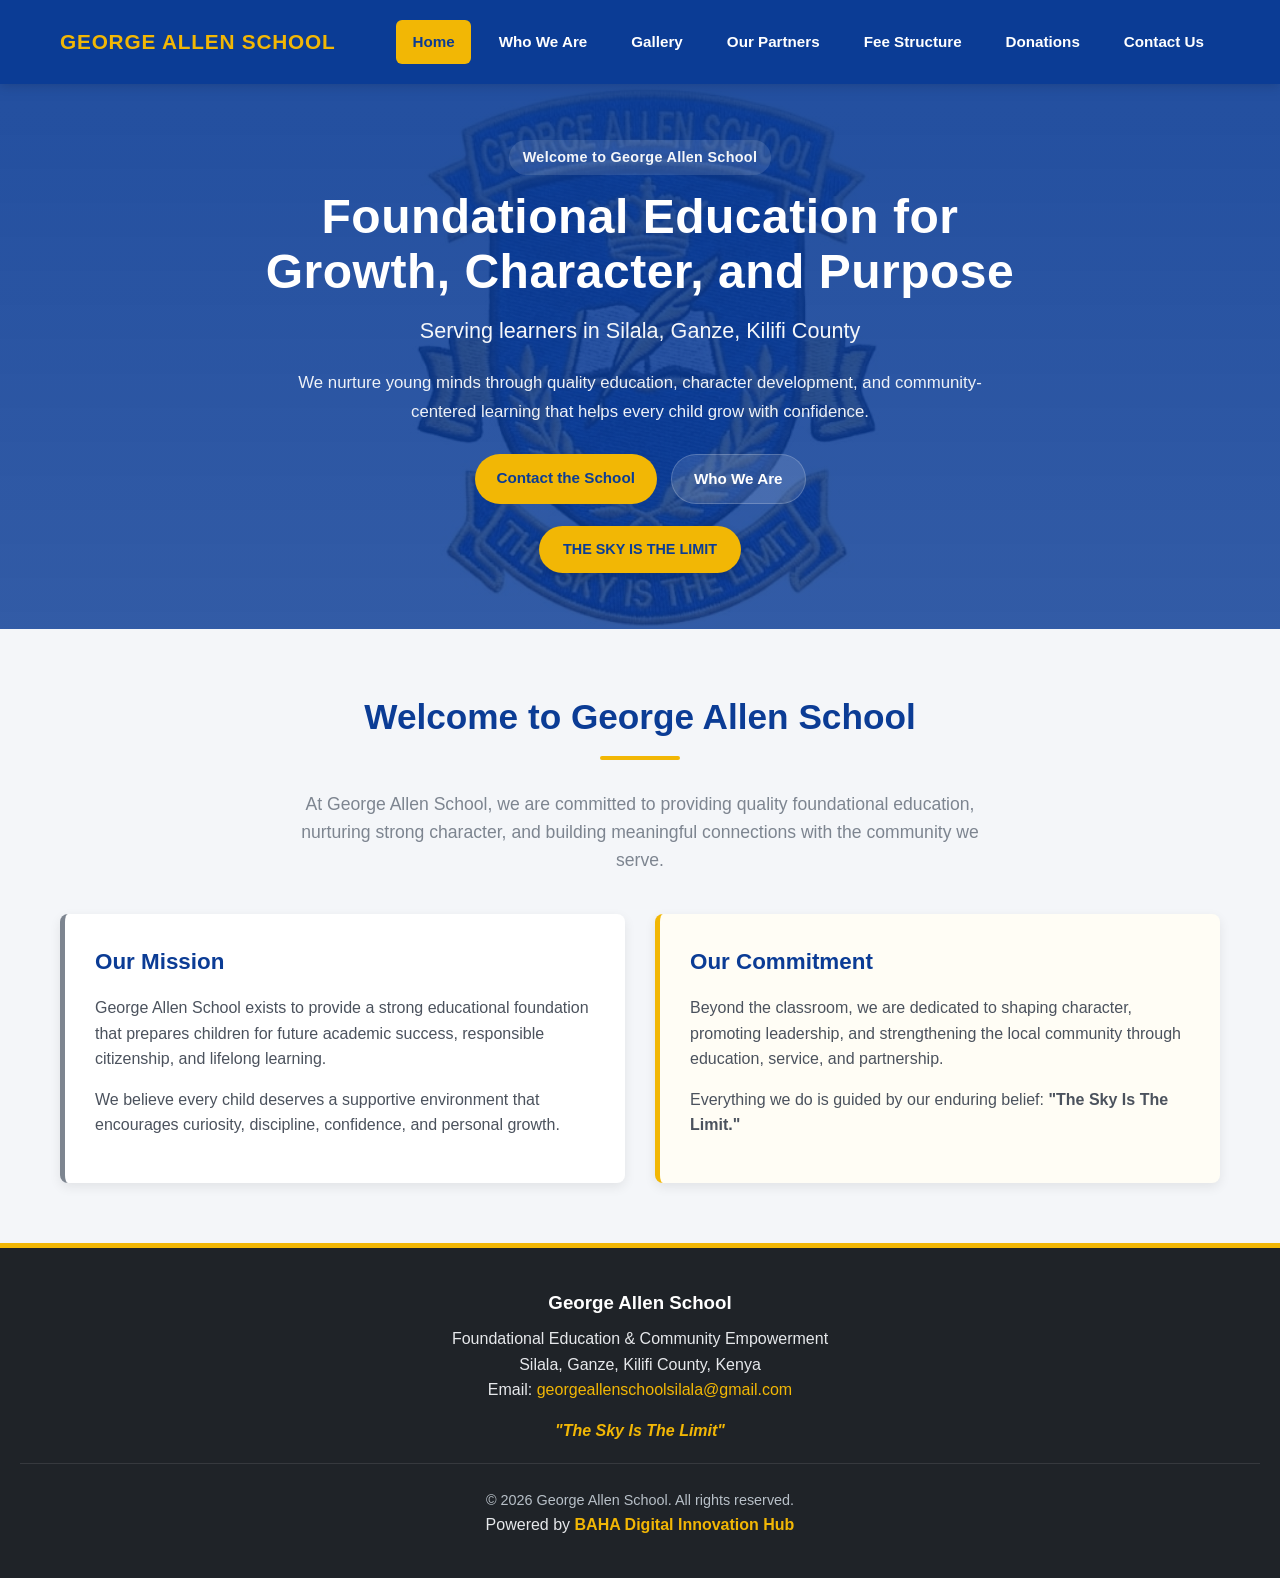
<file: index.html>
<!DOCTYPE html>
<html lang="en">
<head>
  <meta charset="UTF-8" />
  <meta name="viewport" content="width=device-width, initial-scale=1.0" />

  <title>George Allen School | Foundational Education & Community Empowerment in Silala, Ganze, Kilifi County</title>

  <meta
    name="description"
    content="George Allen School provides quality foundational education in Silala, Ganze, Kilifi County, nurturing knowledge, character, purpose, and community empowerment."
  />
  <meta
    name="keywords"
    content="George Allen School, Silala, Ganze, Kilifi County, school, education, foundational education, community empowerment, learners, children, Kenya"
  />
  <meta name="author" content="George Allen School" />
  <meta name="robots" content="index,follow" />

  <meta property="og:title" content="George Allen School" />
  <meta property="og:description" content="Foundational Education & Community Empowerment" />
  <meta property="og:type" content="website" />
  <meta property="og:url" content="https://georgeallenschoolsilala.com/" />
  <meta property="og:site_name" content="George Allen School" />
  <meta property="og:image" content="https://georgeallenschoolsilala.com/assets/images/george-allen-logo.jpeg" />

  <meta name="twitter:card" content="summary_large_image" />
  <meta name="twitter:title" content="George Allen School" />
  <meta name="twitter:description" content="Foundational Education & Community Empowerment in Silala, Ganze, Kilifi County." />
  <meta name="twitter:image" content="https://georgeallenschoolsilala.com/assets/images/george-allen-logo.jpeg" />

  <link rel="icon" type="image/jpeg" href="assets/images/george-allen-logo.jpeg" />
  <link rel="stylesheet" href="style.css" />

  <script type="application/ld+json">
  {
    "@context": "https://schema.org",
    "@type": "School",
    "name": "George Allen School",
    "description": "George Allen School provides quality foundational education in Silala, Ganze, Kilifi County, nurturing knowledge, character, purpose, and community empowerment.",
    "address": {
      "@type": "PostalAddress",
      "addressLocality": "Silala, Ganze",
      "addressRegion": "Kilifi County",
      "addressCountry": "KE"
    },
    "areaServed": "Kilifi County",
    "url": "https://georgeallenschoolsilala.com/",
    "logo": "https://georgeallenschoolsilala.com/assets/images/george-allen-logo.jpeg"
  }
  </script>
</head>
<body>

  <!-- HEADER -->
  <header class="site-header">
    <div class="header-inner container">
      <div class="logo">
        <a href="#home">George Allen School</a>
      </div>

      <button
        class="menu-toggle"
        id="menu-toggle"
        type="button"
        aria-label="Toggle navigation menu"
        aria-expanded="false"
        aria-controls="primary-navigation"
      >
        <span></span>
        <span></span>
        <span></span>
      </button>

      <nav
        class="nav-menu"id="primary-navigation"aria-label="Main navigation">
        <a href="#home" class="nav-btn active" data-page="home">Home</a>
        <a href="#about" class="nav-btn" data-page="about">Who We Are</a>
        <a href="#gallery" class="nav-btn" data-page="gallery">Gallery</a>
        <a href="#partners" class="nav-btn" data-page="partners">Our Partners</a>
        <a href="pages/fee-structure.html" class="nav-btn">Fee Structure</a>
        <a href="pages/donations.html" class="nav-btn">Donations</a>
        <a href="#contact" class="nav-btn" data-page="contact">Contact Us</a>
      </nav>
    </div>
  </header>

  <!-- MAIN CONTENT -->
  <main id="content-app">
    <noscript>Please enable JavaScript to view the full website content.</noscript>
  </main>

  <!-- FOOTER -->
  <footer class="site-footer">
    <h3>George Allen School</h3>
    <p>Foundational Education & Community Empowerment</p>
    <p>Silala, Ganze, Kilifi County, Kenya</p>

    <p>
      Email:
      <a href="mailto:georgeallenschoolsilala@gmail.com">
        georgeallenschoolsilala@gmail.com
      </a>
    </p>

    <div class="footer-motto">
      "The Sky Is The Limit"
    </div>

    <div class="footer-content">
      <p class="copyright-text">
        &copy; 2026 George Allen School. All rights reserved.
      </p>
    </div>

    <p class="site-credits">
      Powered by
      <a
        id="site-designer"
        href="https://bahamadzogadze.com"
        target="_blank"
        rel="noopener noreferrer"
      >
        BAHA Digital Innovation Hub
      </a>
    </p>
  </footer>

  <script src="script.js"></script>
</body>
</html>
</file>
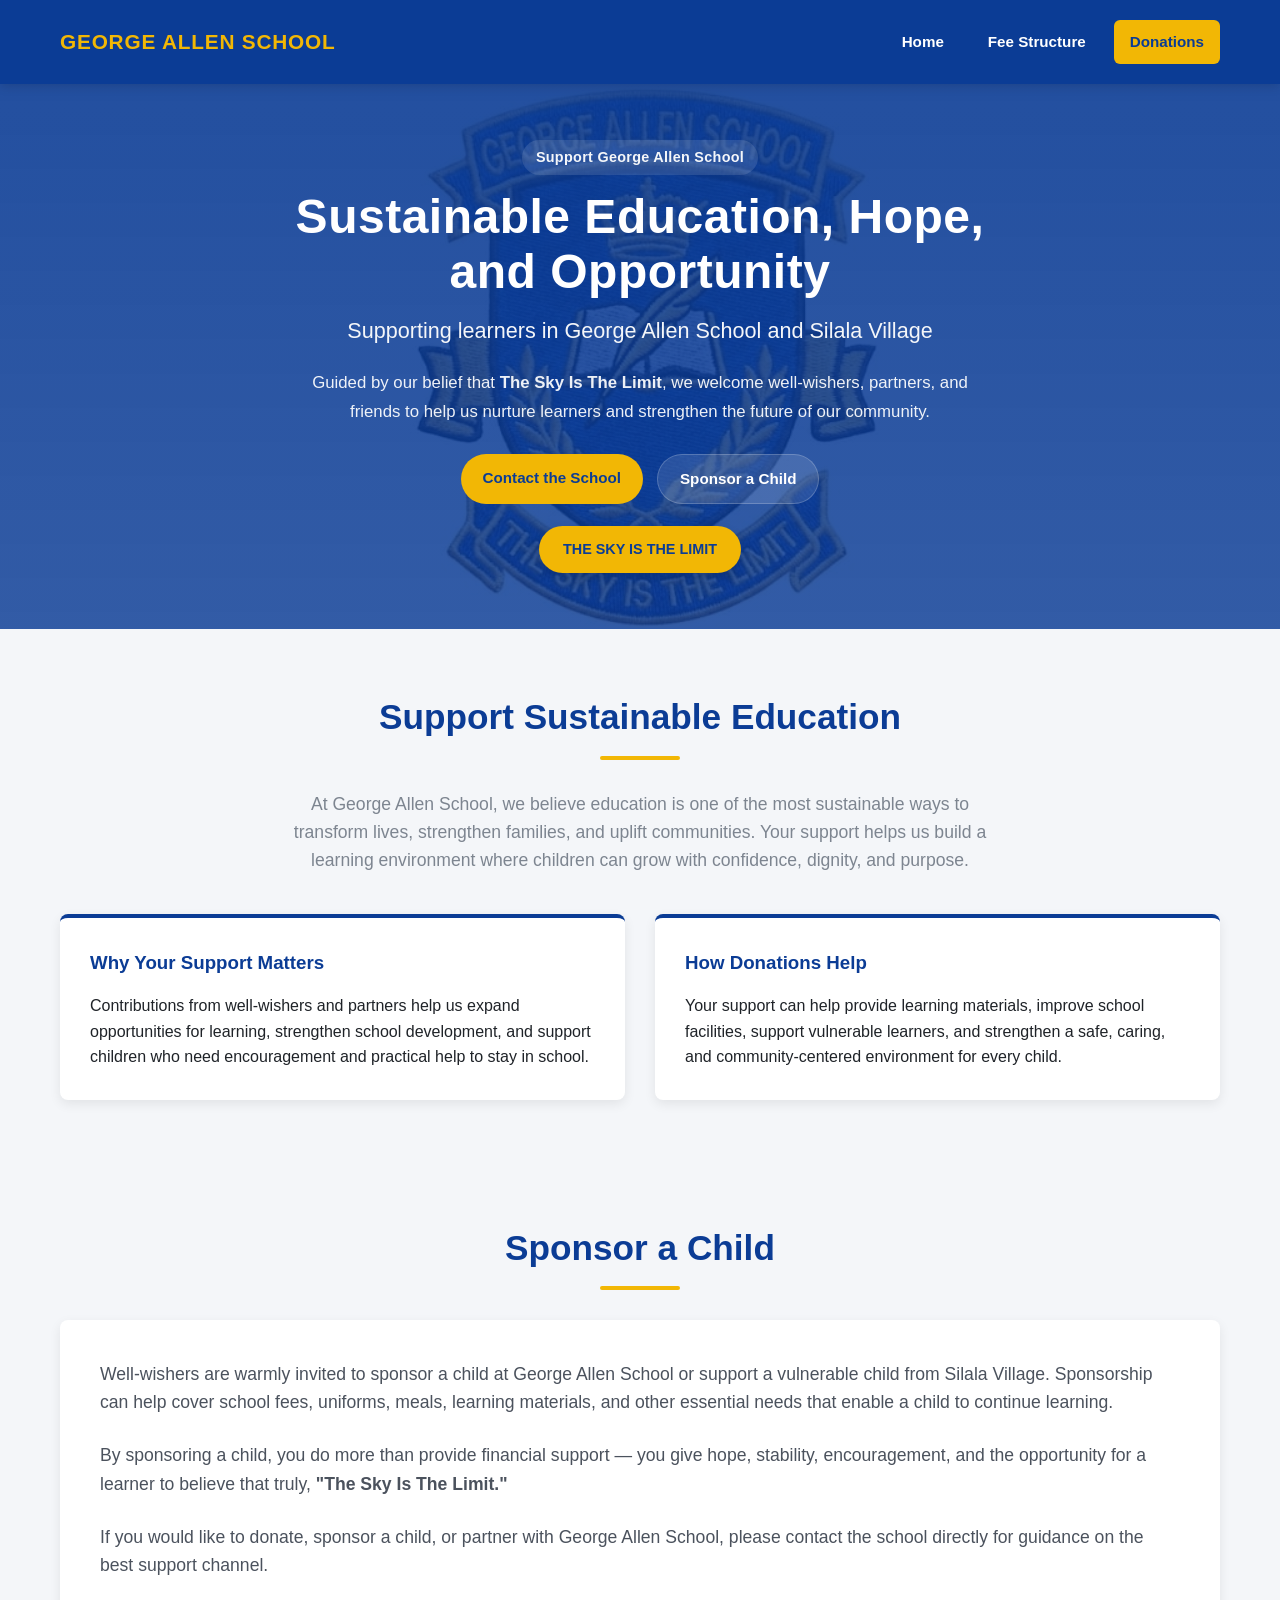
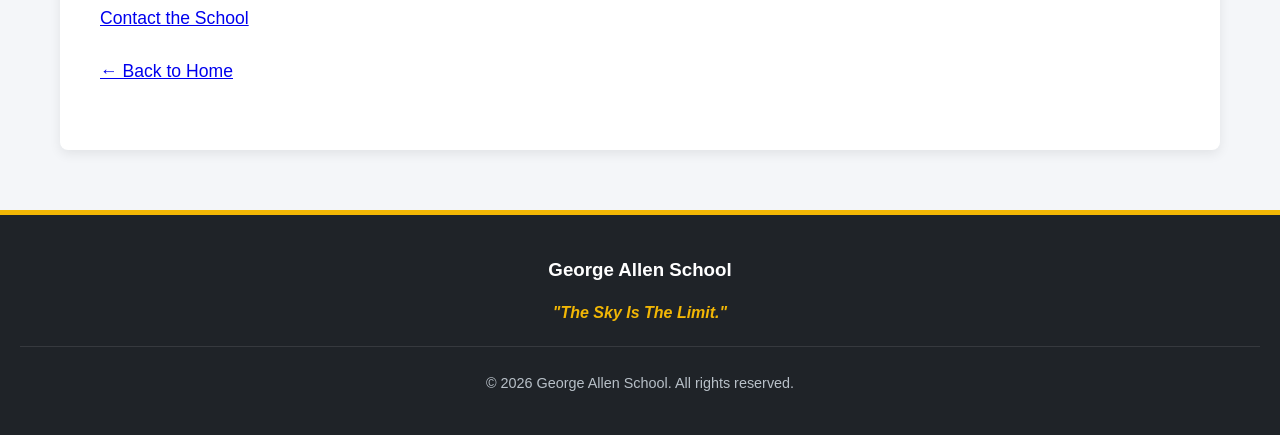
<file: pages/donations.html>
<!DOCTYPE html>
<html lang="en">
<head>
  <meta charset="UTF-8" />
  <meta name="viewport" content="width=device-width, initial-scale=1.0" />
  <title>Donations | George Allen School</title>
  <link rel="stylesheet" href="../style.css" />
</head>
<body>

  <header class="site-header">
    <div class="container header-inner">
      <div class="logo">
        <a href="../index.html">George Allen School</a>
      </div>
      <nav class="nav-menu" aria-label="Subpage navigation">
        <a href="../index.html" class="nav-btn">Home</a>
        <a href="fee-structure.html" class="nav-btn">Fee Structure</a>
        <a href="donations.html" class="nav-btn active">Donations</a>
      </nav>
    </div>
  </header>

  <main>
    <section class="home-hero">
      <div class="hero-overlay">
        <p class="hero-eyebrow">Support George Allen School</p>
        <h1>Sustainable Education, Hope, and Opportunity</h1>
        <p class="hero-tagline">Supporting learners in George Allen School and Silala Village</p>
        <p class="hero-support-text">
          Guided by our belief that <strong>The Sky Is The Limit</strong>, we welcome well-wishers,
          partners, and friends to help us nurture learners and strengthen the future of our community.
        </p>

        <div class="hero-actions">
          <a href="../index.html#contact" class="hero-btn hero-btn-primary">Contact the School</a>
          <a href="#sponsorship" class="hero-btn hero-btn-secondary">Sponsor a Child</a>
        </div>

        <div class="motto-badge">The Sky Is The Limit</div>
      </div>
    </section>

    <section class="page-section donations-section">
      <div class="container">
        <h2>Support Sustainable Education</h2>
        <hr class="accent-line">
        <p class="section-intro">
          At George Allen School, we believe education is one of the most sustainable ways to transform lives,
          strengthen families, and uplift communities. Your support helps us build a learning environment
          where children can grow with confidence, dignity, and purpose.
        </p>

        <div class="partners-grid">
          <article class="partner-card">
            <h3>Why Your Support Matters</h3>
            <p>
              Contributions from well-wishers and partners help us expand opportunities for learning,
              strengthen school development, and support children who need encouragement and practical help
              to stay in school.
            </p>
          </article>

          <article class="partner-card">
            <h3>How Donations Help</h3>
            <p>
              Your support can help provide learning materials, improve school facilities, support vulnerable
              learners, and strengthen a safe, caring, and community-centered environment for every child.
            </p>
          </article>
        </div>
      </div>
    </section>

    <section class="page-section donations-section" id="sponsorship">
      <div class="container">
        <h2>Sponsor a Child</h2>
        <hr class="accent-line">

        <div class="about-content">
          <p>
            Well-wishers are warmly invited to sponsor a child at George Allen School or support a vulnerable
            child from Silala Village. Sponsorship can help cover school fees, uniforms, meals, learning
            materials, and other essential needs that enable a child to continue learning.
          </p>

          <p>
            By sponsoring a child, you do more than provide financial support — you give hope, stability,
            encouragement, and the opportunity for a learner to believe that truly,
            <strong>"The Sky Is The Limit."</strong>
          </p>

          <p>
            If you would like to donate, sponsor a child, or partner with George Allen School,
            please contact the school directly for guidance on the best support channel.
          </p>

          <p>
            <a href="../index.html#contact">Contact the School</a>
          </p>

          <p>
            <a href="../index.html">← Back to Home</a>
          </p>
        </div>
      </div>
    </section>
  </main>

  <footer class="site-footer">
    <h3>George Allen School</h3>
    <p class="footer-motto">"The Sky Is The Limit."</p>
    <div class="footer-content">
      <p class="copyright-text">© 2026 George Allen School. All rights reserved.</p>
    </div>
  </footer>

</body>
</html>
</file>
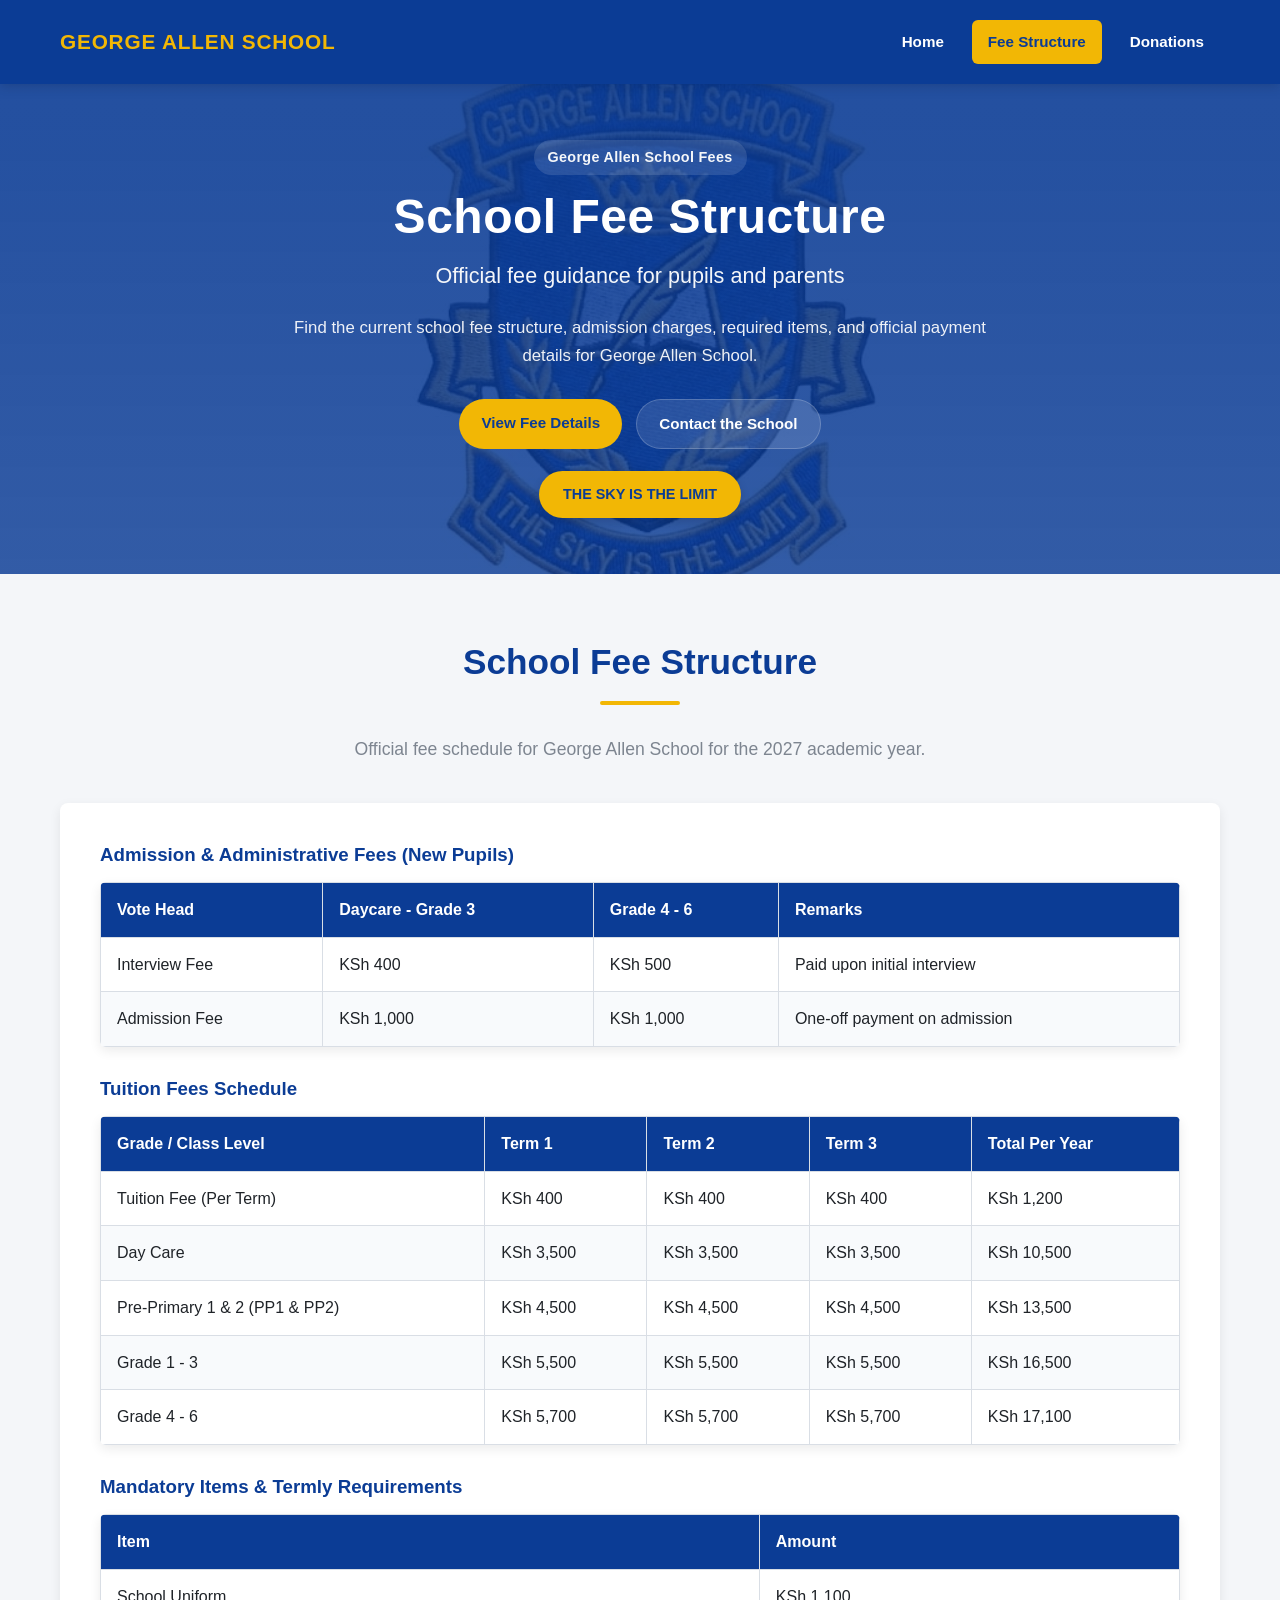
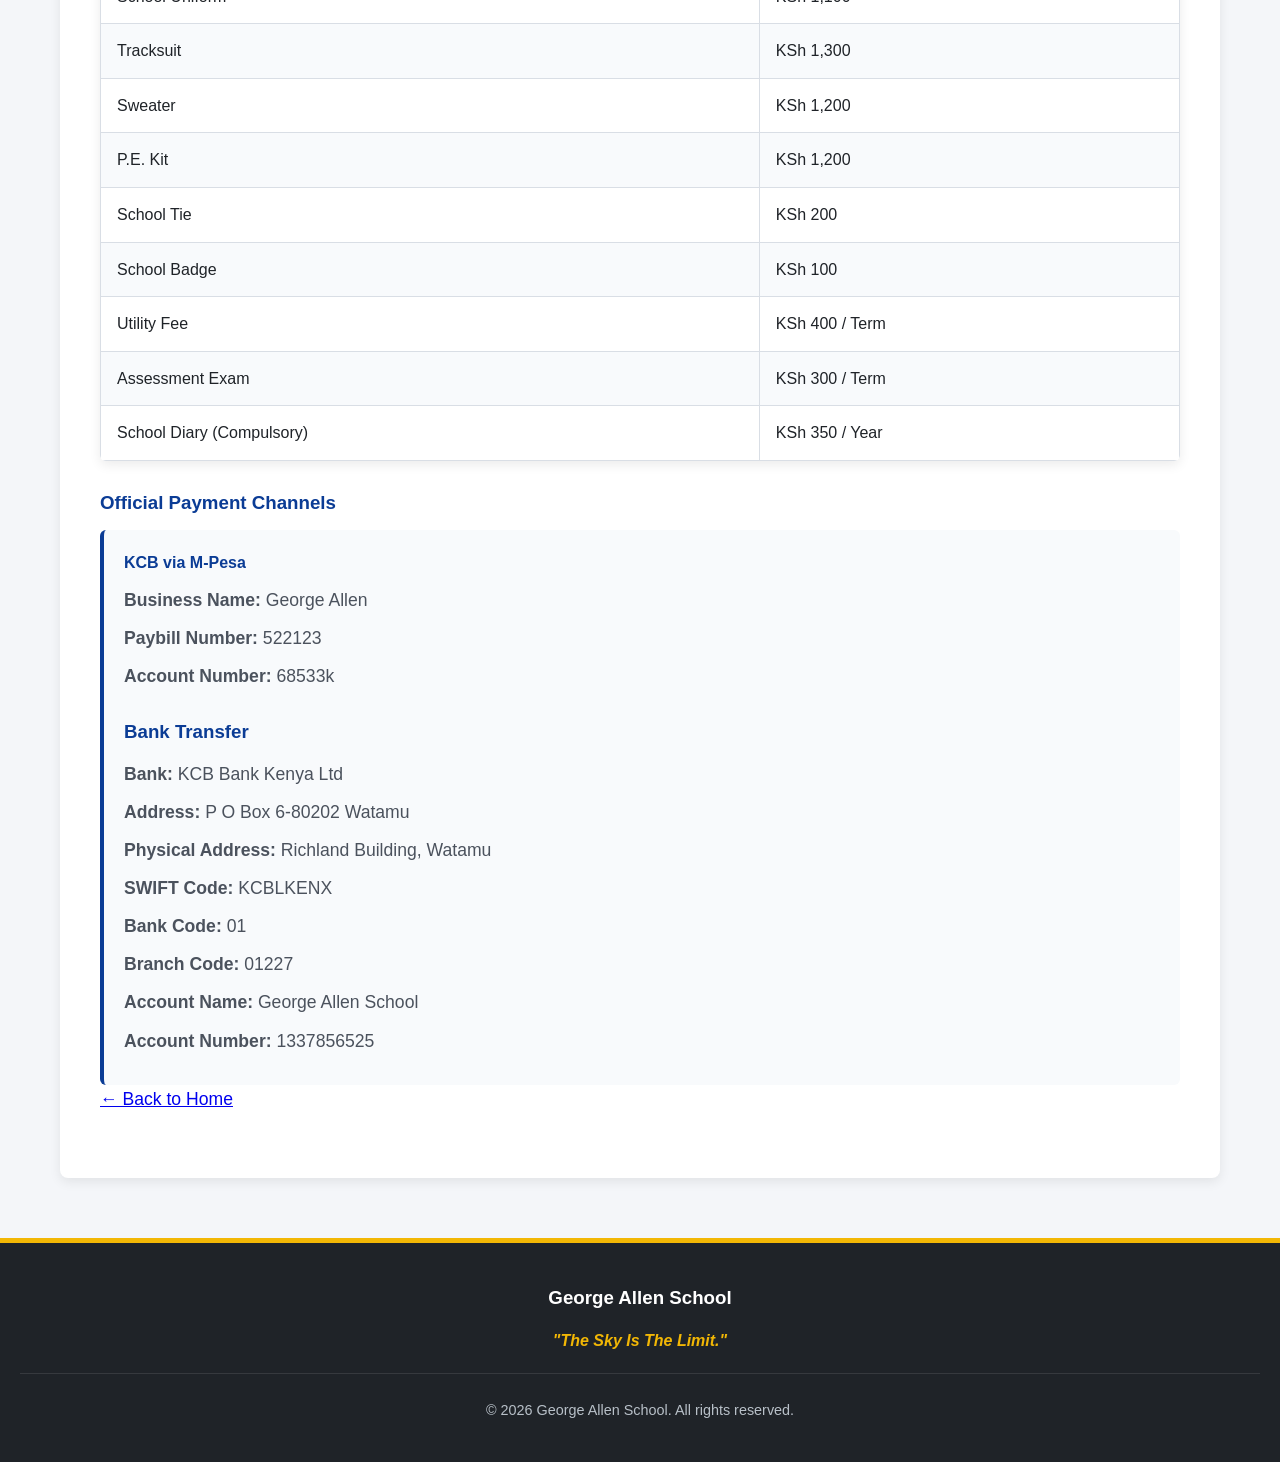
<file: pages/fee-structure.html>
<!DOCTYPE html>
<html lang="en">
<head>
  <meta charset="UTF-8" />
  <meta name="viewport" content="width=device-width, initial-scale=1.0" />
  <title>Fee Structure | George Allen School</title>
  <link rel="stylesheet" href="../style.css" />
</head>
<body>

  <header class="site-header">
    <div class="container header-inner">
      <div class="logo">
        <a href="../index.html">George Allen School</a>
      </div>
      <nav class="nav-menu" aria-label="Subpage navigation">
        <a href="../index.html" class="nav-btn">Home</a>
        <a href="fee-structure.html" class="nav-btn active">Fee Structure</a>
        <a href="donations.html" class="nav-btn">Donations</a>
      </nav>
    </div>
  </header>

  <main>
    <section class="home-hero">
      <div class="hero-overlay">
        <p class="hero-eyebrow">George Allen School Fees</p>
        <h1>School Fee Structure</h1>
        <p class="hero-tagline">Official fee guidance for pupils and parents</p>
        <p class="hero-support-text">
          Find the current school fee structure, admission charges, required items,
          and official payment details for George Allen School.
        </p>

        <div class="hero-actions">
          <a href="#fee-details" class="hero-btn hero-btn-primary">View Fee Details</a>
          <a href="../index.html#contact" class="hero-btn hero-btn-secondary">Contact the School</a>
        </div>

        <div class="motto-badge">The Sky Is The Limit</div>
      </div>
    </section>

    <section class="page-section fee-structure-section" id="fee-details">
      <div class="container">
        <h2>School Fee Structure</h2>
        <hr class="accent-line" />
        <p class="section-intro">
          Official fee schedule for George Allen School for the 2027 academic year.
        </p>

        <div class="about-content">
          <h3>Admission & Administrative Fees (New Pupils)</h3>
          <div class="fee-table-wrap">
            <table class="fee-table">
              <thead>
                <tr>
                  <th>Vote Head</th>
                  <th>Daycare - Grade 3</th>
                  <th>Grade 4 - 6</th>
                  <th>Remarks</th>
                </tr>
              </thead>
              <tbody>
                <tr>
                  <td>Interview Fee</td>
                  <td>KSh 400</td>
                  <td>KSh 500</td>
                  <td>Paid upon initial interview</td>
                </tr>
                <tr>
                  <td>Admission Fee</td>
                  <td>KSh 1,000</td>
                  <td>KSh 1,000</td>
                  <td>One-off payment on admission</td>
                </tr>
              </tbody>
            </table>
          </div>

          <h3>Tuition Fees Schedule</h3>
          <div class="fee-table-wrap">
            <table class="fee-table">
              <thead>
                <tr>
                  <th>Grade / Class Level</th>
                  <th>Term 1</th>
                  <th>Term 2</th>
                  <th>Term 3</th>
                  <th>Total Per Year</th>
                </tr>
              </thead>
              <tbody>
                <tr>
                  <td>Tuition Fee (Per Term)</td>
                  <td>KSh 400</td>
                  <td>KSh 400</td>
                  <td>KSh 400</td>
                  <td>KSh 1,200</td>
                </tr>
                <tr>
                  <td>Day Care</td>
                  <td>KSh 3,500</td>
                  <td>KSh 3,500</td>
                  <td>KSh 3,500</td>
                  <td>KSh 10,500</td>
                </tr>
                <tr>
                  <td>Pre-Primary 1 & 2 (PP1 & PP2)</td>
                  <td>KSh 4,500</td>
                  <td>KSh 4,500</td>
                  <td>KSh 4,500</td>
                  <td>KSh 13,500</td>
                </tr>
                <tr>
                  <td>Grade 1 - 3</td>
                  <td>KSh 5,500</td>
                  <td>KSh 5,500</td>
                  <td>KSh 5,500</td>
                  <td>KSh 16,500</td>
                </tr>
                <tr>
                  <td>Grade 4 - 6</td>
                  <td>KSh 5,700</td>
                  <td>KSh 5,700</td>
                  <td>KSh 5,700</td>
                  <td>KSh 17,100</td>
                </tr>
              </tbody>
            </table>
          </div>

          <h3>Mandatory Items & Termly Requirements</h3>
          <div class="fee-table-wrap">
            <table class="fee-table">
              <thead>
                <tr>
                  <th>Item</th>
                  <th>Amount</th>
                </tr>
              </thead>
              <tbody>
                <tr><td>School Uniform</td><td>KSh 1,100</td></tr>
                <tr><td>Tracksuit</td><td>KSh 1,300</td></tr>
                <tr><td>Sweater</td><td>KSh 1,200</td></tr>
                <tr><td>P.E. Kit</td><td>KSh 1,200</td></tr>
                <tr><td>School Tie</td><td>KSh 200</td></tr>
                <tr><td>School Badge</td><td>KSh 100</td></tr>
                <tr><td>Utility Fee</td><td>KSh 400 / Term</td></tr>
                <tr><td>Assessment Exam</td><td>KSh 300 / Term</td></tr>
                <tr><td>School Diary (Compulsory)</td><td>KSh 350 / Year</td></tr>
              </tbody>
            </table>
          </div>

           <h3>Official Payment Channels</h3>

          <div class="payment-details-box">
              <h4>KCB via M-Pesa</h4>
              <p><strong>Business Name:</strong> George Allen</p>
              <p><strong>Paybill Number:</strong> 522123</p>
              <p><strong>Account Number:</strong> 68533k</p>

             <h3>Bank Transfer</h3>
             <p><strong>Bank:</strong> KCB Bank Kenya Ltd</p>
             <p><strong>Address:</strong> P O Box 6-80202 Watamu</p>
             <p><strong>Physical Address:</strong> Richland Building, Watamu</p>
             <p><strong>SWIFT Code:</strong> KCBLKENX</p>
             <p><strong>Bank Code:</strong> 01</p>
             <p><strong>Branch Code:</strong> 01227</p>
             <p><strong>Account Name:</strong> George Allen School</p>
             <p><strong>Account Number:</strong> 1337856525</p>
          </div>
          <p>
            <a href="../index.html">← Back to Home</a>
          </p>
        </div>
      </div>
    </section>
  </main>

  <footer class="site-footer">
    <h3>George Allen School</h3>
    <p class="footer-motto">"The Sky Is The Limit."</p>
    <div class="footer-content">
      <p class="copyright-text">© 2026 George Allen School. All rights reserved.</p>
    </div>
  </footer>

</body>
</html>
</file>
<file: style.css>
/* ==========================================================================
   George Allen School - Master Stylesheet
   Brand Identity: Royal Blue, Gold/Yellow, and Uniform Grey
   ========================================================================== */

/* --- CSS Variables / Design Tokens --- */
:root {
    --primary-blue: #0b3c95;
    --primary-blue-hover: #082d72;
    --accent-gold: #f2b705;
    --accent-gold-hover: #d9a304;
    --neutral-grey: #7d8590;
    --light-grey: #f4f6f9;
    --dark-text: #1f2328;
    --white: #ffffff;

    --font-main: "Segoe UI", Tahoma, Geneva, Verdana, sans-serif;
    --max-width: 1200px;
    --transition-smooth: all 0.3s ease;
    --box-shadow-subtle: 0 4px 12px rgba(0, 0, 0, 0.08);
    --header-height: 84px;
    --border-radius-sm: 6px;
    --border-radius-md: 10px;
    --border-radius-lg: 16px;
}

/* --- Base & Reset Rules --- */
* {
    margin: 0;
    padding: 0;
    box-sizing: border-box;
}

html {
    scroll-behavior: smooth;
}

body {
    font-family: var(--font-main);
    color: var(--dark-text);
    background-color: var(--light-grey);
    line-height: 1.6;
    display: flex;
    flex-direction: column;
    min-height: 100vh;
}

img {
    max-width: 100%;
    height: auto;
    display: block;
}

button,
input,
textarea {
    font: inherit;
}

.container {
    width: 100%;
    max-width: var(--max-width);
    margin: 0 auto;
    padding: 0 20px;
}

/* --- Header & Navigation Bar --- */
.site-header {
    background-color: var(--primary-blue);
    position: sticky;
    top: 0;
    z-index: 1000;
    box-shadow: 0 2px 10px rgba(0, 0, 0, 0.15);
}

.header-inner {
    min-height: var(--header-height);
    display: flex;
    align-items: center;
    justify-content: space-between;
    gap: 20px;
}

.site-header .logo {
    color: var(--accent-gold);
    font-size: 1.3rem;
    font-weight: 800;
    text-transform: uppercase;
    letter-spacing: 0.8px;
    line-height: 1.15;
}

.logo a {
    color: inherit;
    text-decoration: none;
}

.nav-menu {
    display: flex;
    align-items: center;
    gap: 12px;
}

.nav-btn {
    color: var(--white);
    text-decoration: none;
    padding: 10px 16px;
    font-weight: 600;
    font-size: 0.95rem;
    border-radius: var(--border-radius-sm);
    transition: var(--transition-smooth);
}

.nav-btn:hover {
    background-color: rgba(255, 255, 255, 0.15);
    color: var(--accent-gold);
}

.nav-btn.active {
    background-color: var(--accent-gold);
    color: var(--primary-blue);
}

/* --- Hamburger Button --- */
.menu-toggle {
    display: none;
    width: 48px;
    height: 48px;
    border: none;
    background: transparent;
    cursor: pointer;
    padding: 0;
    border-radius: 10px;
}

.menu-toggle span {
    display: block;
    width: 26px;
    height: 3px;
    margin: 5px auto;
    background-color: var(--white);
    border-radius: 999px;
    transition: var(--transition-smooth);
}

.nav-btn:focus-visible,
.submit-btn:focus-visible,
.site-footer a:focus-visible,
.logo a:focus-visible,
.menu-toggle:focus-visible,
.form-group input:focus-visible,
.form-group textarea:focus-visible {
    outline: 3px solid var(--accent-gold);
    outline-offset: 3px;
}

/* --- Main Content App Window --- */
#content-app {
    flex: 1;
}

/* --- Utility States --- */
.loading-state,
.error-container {
    max-width: 800px;
    margin: 60px auto;
    padding: 30px 20px;
    text-align: center;
}

.loading-state p {
    color: var(--neutral-grey);
    font-size: 1rem;
}

.error-container {
    background: var(--white);
    border-radius: var(--border-radius-md);
    box-shadow: var(--box-shadow-subtle);
}

.error-container h2 {
    color: var(--primary-blue);
    margin-bottom: 12px;
}

.error-container p {
    color: #4b525d;
}

/* --- Global Section Component Styles --- */
.page-section {
    padding: 60px 0;
    animation: fadeIn 0.4s ease-in-out;
}

@keyframes fadeIn {
    from {
        opacity: 0;
        transform: translateY(8px);
    }
    to {
        opacity: 1;
        transform: translateY(0);
    }
}

.page-section h2 {
    font-size: 2.2rem;
    color: var(--primary-blue);
    text-align: center;
    margin-bottom: 10px;
}

.accent-line {
    width: 80px;
    height: 4px;
    background-color: var(--accent-gold);
    border: none;
    margin: 0 auto 30px auto;
    border-radius: 2px;
}

.section-intro {
    text-align: center;
    max-width: 700px;
    margin: 0 auto 40px auto;
    color: var(--neutral-grey);
    font-size: 1.1rem;
}

/* --- Home / Hero Page Styles --- */
.home-hero {
    background:
        linear-gradient(rgba(11, 60, 149, 0.9), rgba(11, 60, 149, 0.84)),
        url("assets/images/george-allen-logo.jpeg") no-repeat center center / cover;
    background-color: var(--primary-blue);
    min-height: 460px;
    display: flex;
    align-items: center;
    justify-content: center;
    text-align: center;
    color: var(--white);
    padding: 56px 20px;
}

.hero-overlay {
    max-width: 760px;
}

.hero-overlay h1 {
    font-size: 3rem;
    margin-bottom: 15px;
    letter-spacing: 0.5px;
    line-height: 1.15;
}

.hero-tagline {
    font-size: 1.35rem;
    color: var(--light-grey);
    margin-bottom: 20px;
    font-weight: 500;
}

.hero-support-text {
    max-width: 700px;
    margin: 0 auto 28px auto;
    font-size: 1.05rem;
    line-height: 1.7;
    color: rgba(255, 255, 255, 0.92);
}

.motto-badge {
    display: inline-block;
    background-color: var(--accent-gold);
    color: var(--primary-blue);
    padding: 12px 24px;
    font-weight: 700;
    border-radius: 50px;
    text-transform: uppercase;
    font-size: 0.9rem;
    box-shadow: 0 4px 10px rgba(0, 0, 0, 0.15);
}

/* --- Story Section --- */
.story-grid {
    display: grid;
    grid-template-columns: 1fr 1fr;
    gap: 30px;
    margin-top: 20px;
}

.story-card {
    background: var(--white);
    padding: 30px;
    border-radius: 8px;
    box-shadow: var(--box-shadow-subtle);
    border-left: 5px solid var(--neutral-grey);
}

.story-card h3 {
    color: var(--primary-blue);
    margin-bottom: 15px;
    font-size: 1.4rem;
}

.story-card p {
    margin-bottom: 15px;
    color: #4b525d;
}

.story-card.highlight-card {
    border-left-color: var(--accent-gold);
    background-color: #fffdf5;
}

/* --- Who We Are Page Styles --- */
.about-content {
    background: var(--white);
    padding: 40px;
    border-radius: 8px;
    box-shadow: var(--box-shadow-subtle);
}

.about-content p {
    font-size: 1.1rem;
    margin-bottom: 25px;
    color: #4b525d;
}

.about-content h3 {
    color: var(--primary-blue);
    margin-bottom: 15px;
}

.pillars-list {
    list-style: none;
}

.pillars-list li {
    padding: 12px 15px;
    margin-bottom: 10px;
    background-color: var(--light-grey);
    border-radius: 4px;
    border-left: 4px solid var(--primary-blue);
}

/* --- Gallery Page Styles --- */
.gallery-grid {
    display: grid;
    grid-template-columns: repeat(auto-fit, minmax(300px, 1fr));
    gap: 25px;
}

.gallery-item {
    background: var(--white);
    border-radius: 8px;
    overflow: hidden;
    box-shadow: var(--box-shadow-subtle);
    transition: var(--transition-smooth);
}

.gallery-item:hover {
    transform: translateY(-5px);
    box-shadow: 0 8px 24px rgba(0, 0, 0, 0.12);
}

.gallery-image-placeholder {
    background-color: #e6e8eb;
    height: 220px;
    display: flex;
    align-items: center;
    justify-content: center;
    color: var(--neutral-grey);
    font-weight: 600;
    font-size: 0.9rem;
    text-align: center;
    padding: 20px;
    border-bottom: 2px solid var(--light-grey);
}

.gallery-image-wrapper {
    width: 100%;
    height: 240px;
    overflow: hidden;
    background-color: #e6e8eb;
}

.gallery-img {
    width: 100%;
    height: 100%;
    object-fit: cover;
    display: block;
    transition: var(--transition-smooth);
}

.gallery-item:hover .gallery-img {
    transform: scale(1.05);
}

.gallery-caption {
    padding: 20px;
}

.gallery-caption h4 {
    color: var(--primary-blue);
    margin-bottom: 8px;
}

.gallery-caption p {
    font-size: 0.9rem;
    color: var(--neutral-grey);
}

/* --- Our Partners Page Styles --- */
.partners-grid {
    display: grid;
    grid-template-columns: 1fr 1fr;
    gap: 30px;
}

.partner-card {
    background: var(--white);
    padding: 30px;
    border-radius: 8px;
    box-shadow: var(--box-shadow-subtle);
    border-top: 4px solid var(--primary-blue);
}

.partner-card h3 {
    margin-bottom: 15px;
    color: var(--primary-blue);
}

/* --- Contact Page Styles --- */
.contact-wrapper {
    display: grid;
    grid-template-columns: 1.5fr 1fr;
    gap: 40px;
}

.form-container,
.info-container {
    background: var(--white);
    padding: 35px;
    border-radius: 8px;
    box-shadow: var(--box-shadow-subtle);
}

.form-group {
    margin-bottom: 20px;
}

.form-group label {
    display: block;
    font-weight: 600;
    margin-bottom: 8px;
    color: var(--dark-text);
}

.form-group input,
.form-group textarea {
    width: 100%;
    padding: 12px;
    border: 1px solid #d0d7de;
    border-radius: 6px;
    background-color: var(--light-grey);
    transition: var(--transition-smooth);
}

.form-group textarea {
    min-height: 140px;
    resize: vertical;
}

.form-group input:focus,
.form-group textarea:focus {
    outline: none;
    border-color: var(--primary-blue);
    background-color: var(--white);
    box-shadow: 0 0 0 3px rgba(11, 60, 149, 0.15);
}

.submit-btn {
    background-color: var(--primary-blue);
    color: var(--white);
    padding: 12px 28px;
    border: none;
    border-radius: 6px;
    font-size: 1rem;
    font-weight: 600;
    cursor: pointer;
    transition: var(--transition-smooth);
    width: 100%;
}

.submit-btn:hover {
    background-color: var(--primary-blue-hover);
}

.info-container h3 {
    color: var(--primary-blue);
    margin-bottom: 20px;
}

.info-container p {
    margin-bottom: 15px;
}

.callout-box {
    margin-top: 30px;
    padding: 20px;
    background-color: #f0f4fc;
    border-radius: 6px;
    border-left: 4px solid var(--primary-blue);
}

.callout-box h4 {
    color: var(--primary-blue);
    margin-bottom: 8px;
}

/* --- Master Site Footer Styles --- */
.site-footer {
    background-color: #1f2328;
    color: #e6e8eb;
    text-align: center;
    padding: 40px 20px;
    margin-top: auto;
    border-top: 5px solid var(--accent-gold);
}

.site-footer h3 {
    color: var(--white);
    margin-bottom: 8px;
}

.site-footer a {
    color: var(--accent-gold);
    text-decoration: none;
}

.site-footer a:hover {
    text-decoration: underline;
}

.footer-motto {
    margin: 15px 0;
    font-style: italic;
    color: var(--accent-gold);
    font-weight: 600;
}

.footer-content {
    margin-top: 20px;
    padding-top: 15px;
    border-top: 1px solid rgba(255, 255, 255, 0.1);
}

.site-credits #site-designer {
    font-weight: 600;
}

.copyright-text {
    font-size: 0.9rem;
    color: #b8c0c8;
    margin-top: 10px;
}

/* --- Responsive Rules --- */
@media (max-width: 850px) {
    .contact-wrapper {
        grid-template-columns: 1fr;
    }
}

@media (max-width: 768px) {
    .header-inner {
        flex-wrap: wrap;
        padding: 14px 0;
    }

    .site-header .logo {
        font-size: 1.05rem;
        max-width: calc(100% - 60px);
    }

    .menu-toggle {
        display: inline-block;
    }

    .nav-menu {
        display: none;
        width: 100%;
        flex-direction: column;
        align-items: stretch;
        gap: 10px;
        padding: 14px 0 8px;
    }

    .nav-menu.open {
        display: flex;
    }

    .nav-btn {
        display: block;
        width: 100%;
        text-align: center;
        padding: 14px 16px;
        border-radius: 10px;
        background-color: rgba(255, 255, 255, 0.08);
    }

    .menu-toggle.active span:nth-child(1) {
        transform: translateY(8px) rotate(45deg);
    }

    .menu-toggle.active span:nth-child(2) {
        opacity: 0;
    }

    .menu-toggle.active span:nth-child(3) {
        transform: translateY(-8px) rotate(-45deg);
    }

    .story-grid,
    .partners-grid,
    .gallery-grid {
        grid-template-columns: 1fr;
    }

    .home-hero {
        min-height: 420px;
        padding: 48px 20px;
    }

    .hero-overlay h1 {
        font-size: 2.2rem;
    }

    .hero-tagline {
        font-size: 1.1rem;
    }

    .hero-support-text {
        font-size: 1rem;
    }

    .page-section h2 {
        font-size: 1.8rem;
    }

    .about-content,
    .form-container,
    .info-container,
    .partner-card,
    .story-card {
        padding: 24px;
    }
}

/* --- Accessibility: Reduced Motion --- */
@media (prefers-reduced-motion: reduce) {
    html {
        scroll-behavior: auto;
    }

    *,
    *::before,
    *::after {
        animation: none !important;
        transition: none !important;
    }
}

.hero-eyebrow {
    display: inline-block;
    margin-bottom: 14px;
    padding: 6px 14px;
    border-radius: 999px;
    background-color: rgba(255, 255, 255, 0.12);
    color: var(--light-grey);
    font-size: 0.9rem;
    font-weight: 600;
    letter-spacing: 0.3px;
}

.hero-actions {
    display: flex;
    justify-content: center;
    gap: 14px;
    flex-wrap: wrap;
    margin-bottom: 22px;
}

.hero-btn {
    display: inline-block;
    text-decoration: none;
    padding: 12px 22px;
    border-radius: 999px;
    font-weight: 700;
    font-size: 0.95rem;
    transition: var(--transition-smooth);
}

.hero-btn-primary {
    background-color: var(--accent-gold);
    color: var(--primary-blue);
}

.hero-btn-primary:hover {
    background-color: var(--accent-gold-hover);
}

.hero-btn-secondary {
    background-color: rgba(255, 255, 255, 0.12);
    color: var(--white);
    border: 1px solid rgba(255, 255, 255, 0.2);
}

.hero-btn-secondary:hover {
    background-color: rgba(255, 255, 255, 0.2);
}

.hero-btn:focus-visible {
    outline: 3px solid var(--accent-gold);
    outline-offset: 3px;
}

/* ==========================================================================
   Fee Structure Page
   ========================================================================== */

.fee-structure-section .about-content h3 {
    color: var(--primary-blue);
    margin-top: 30px;
    margin-bottom: 15px;
    line-height: 1.3;
}

.fee-structure-section .about-content h3:first-child {
    margin-top: 0;
}

.fee-table-wrap {
    width: 100%;
    overflow-x: auto;
    -webkit-overflow-scrolling: touch;
    margin: 15px 0 25px;
    border-radius: var(--border-radius-sm);
    box-shadow: var(--box-shadow-subtle);
    background: var(--white);
}

.fee-table {
    width: 100%;
    min-width: 720px;
    border-collapse: collapse;
    background: var(--white);
}

.fee-table thead tr {
    background-color: var(--primary-blue);
}

.fee-table thead th {
    color: var(--white);
    font-weight: 700;
    white-space: nowrap;
}

.fee-table th,
.fee-table td {
    padding: 14px 16px;
    border: 1px solid #d9dee5;
    text-align: left;
    vertical-align: top;
}

.fee-table tbody tr:nth-child(even) {
    background-color: #f8fafc;
}

.fee-table tbody tr:hover {
    background-color: #eef4ff;
}

@media (max-width: 768px) {
    .fee-table {
        min-width: 760px;
    }

    .fee-table th,
    .fee-table td {
        padding: 10px 12px;
        font-size: 0.95rem;
    }
}

.payment-details-box {
    margin-top: 15px;
    padding: 20px;
    background-color: #f8fafc;
    border-left: 4px solid var(--primary-blue);
    border-radius: var(--border-radius-sm);
}

.payment-details-box h4 {
    color: var(--primary-blue);
    margin-top: 20px;
    margin-bottom: 10px;
}

.payment-details-box h4:first-child {
    margin-top: 0;
}

.payment-details-box p {
    margin-bottom: 10px;
}
</file>
